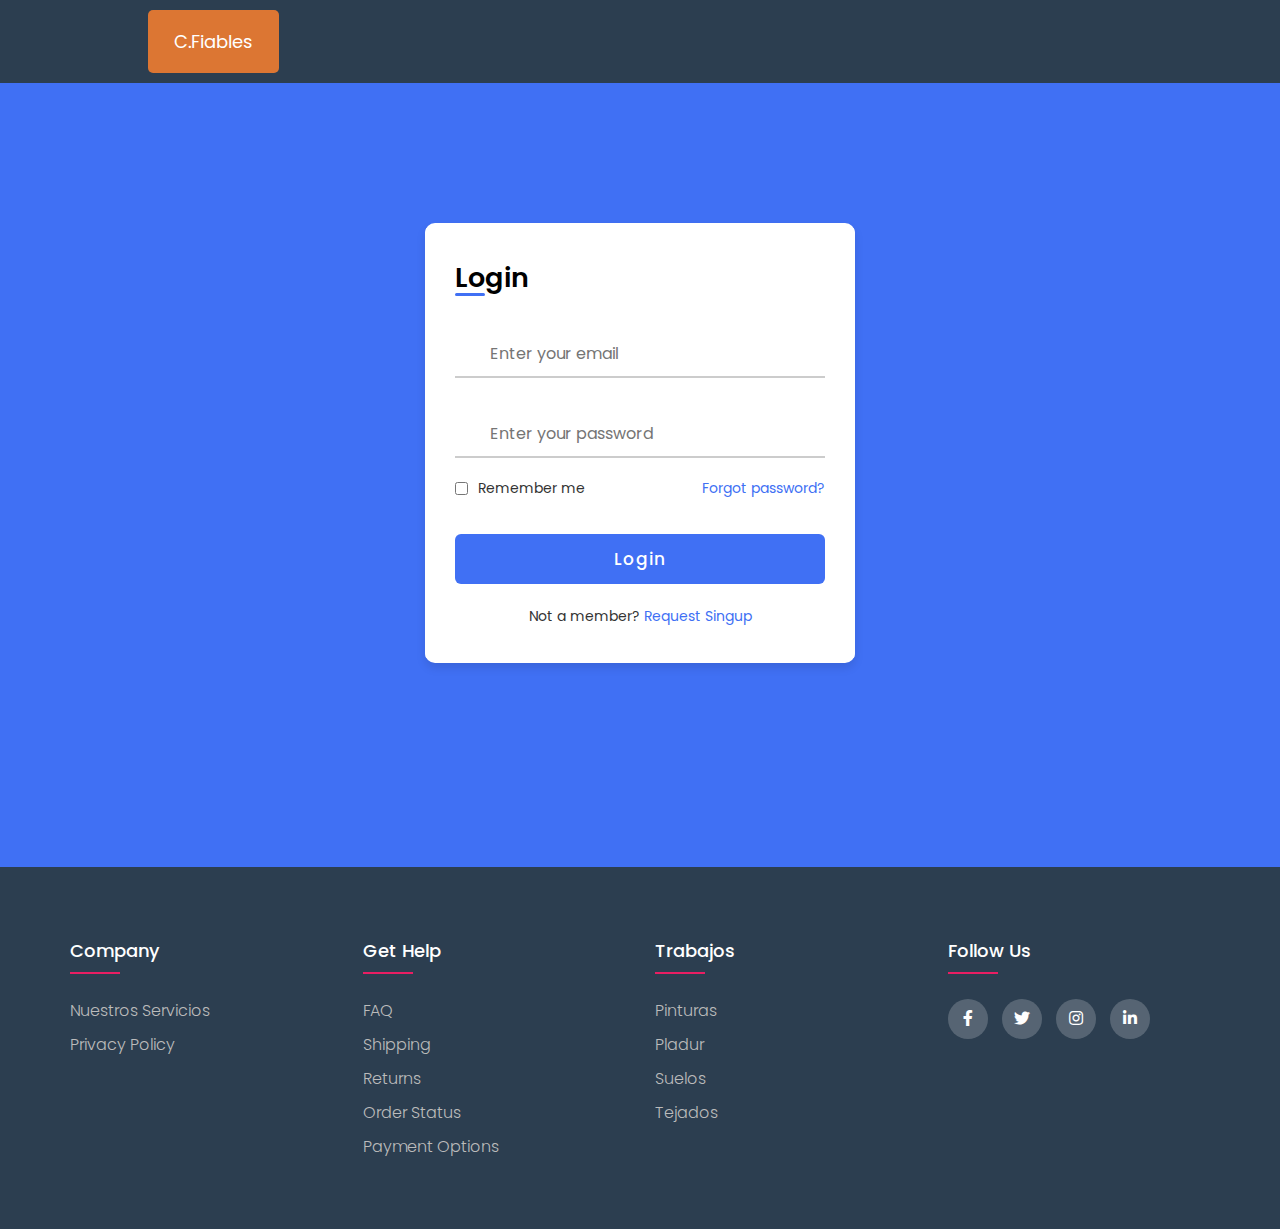
<file: login.html>
<!DOCTYPE html>
<!-- === Coding by CodingLab | www.codinglabweb.com === -->
<html lang="en">
<head>
    <meta charset="UTF-8">
    <meta http-equiv="X-UA-Compatible" content="IE=edge">
    <meta name="viewport" content="width=device-width, initial-scale=1.0">
        <link rel="stylesheet" href="https://unicons.iconscout.com/release/v4.0.0/css/line.css">
    <link rel="stylesheet" type="text/css" href="https://cdnjs.cloudflare.com/ajax/libs/font-awesome/5.15.1/css/all.min.css">
    <link rel="stylesheet" href="css/style.css">
    <link rel="stylesheet" href="css/footer.css">
    <link rel="stylesheet" href="css/logstyle.css">
    <script src="js/coockies.js"></script>
    <script src="https://apis.google.com/js/platform.js" async defer></script>
    <meta name="google-signin-client_id" content="876367545259-a9iol2t9ooukjnkvvd8i2f58sc5ircpu.apps.googleusercontent.com">
</head>
<body>
  <div class="topnav" id="myTopnav">
    <a href="index.html" class="active ">C.Fiables</a>
    <a href="javascript:void(0);" class="icon" onclick="myFunction()"> 
      <i class="fa fa-bars"></i>
    </a>
  </div>
  <div class="alltogether">
    <div class="container">
      <div class="forms">
          <div class="form login">
              <span class="title">Login</span>

              <form action="#">
                
                  <div class="input-field">
                      <input id="emaillogin" type="text" placeholder="Enter your email" required>
                      <i class="uil uil-envelope icon"></i>
                  </div>
                  <div class="input-field">
                      <input type="password" class="password" id="passwd" placeholder="Enter your password" required>
                      <i class="uil uil-lock icon"></i>
                      <i class="uil uil-eye-slash showHidePw"></i>
                  </div>

                  <div class="checkbox-text">
                      <div class="checkbox-content">
                          <input type="checkbox" id="logCheck">
                          <label for="logCheck" class="text">Remember me</label>
                      </div>
                      
                      <a href="#" class="text">Forgot password?</a>
                  </div>
                  <div id="logerror" style="display: none;margin: 15px 5px -15px 5px;text-align: center;">
                      <p style="color: red;">La contraseña o usuario esta mal</p>
                  </div>
                  <div class="input-field button">
                      <input type="button" value="Login" onclick="requestLogin()">
                  </div>
              </form>

              <div class="login-signup">
                  <span class="text">Not a member?
                      <a href="#" class="text signup-link">Request Singup</a>
                  </span>
              </div>
              <div class="g-signin2" data-onsuccess="onSignIn"></div>
          </div>

          <!-- Registration Form -->
          <div class="form signup">
              <span class="title">Registration</span>

              <form action="#">
                <div class="custom-select" style="max-width:200px;">
                  <select id="who">
                   <option value="quien-eres" selected disabled hidden>Tipo de cliente</option>
                    <option value="empresa">Empresa</option>
                    <option value="particular">Particular</option>
                  </select>
                </div>
                  <div class="input-field">
                      <input id="yourname" type="text" placeholder="Enter your name" required>
                      <i class="uil uil-user"></i>
                  </div>
                  <div class="input-field">
                      <input id="email" type="text" placeholder="Enter your email" required>
                      <i class="uil uil-envelope icon"></i>
                      <i class=""></i>
                  </div>
                  <div id="wrongEmail" style="color: red;width: 100%;  margin-top: 5px; margin-bottom: -29px; display: none;">
                    Correo Invalido
                  </div>
                  <div class="input-field">
                      <input id="tlf" type="text" placeholder="Tlf" required>
                      <i class="uil uil-phone icon"></i>
                  </div>
                  <div id="wrongTel" style="color: red;width: 100%;  margin-top: 5px; margin-bottom: -29px; display: none;">
                    Telefono Invalido
                  </div>
                  <div class="input-field">
                      <input id="adress" type="text" placeholder="Enter your adress" required>
                      <i class="uil uil-user-location icon"></i>
                  </div>
                  <div class="input-field">
                    <input id="postalcode" type="text" placeholder="Codigo postal" required>
                    <i class="uil uil-location-point icon"></i>
                </div>
                  <div class="custom-select" style="max-width:600px;">
                    <label for="trabajos">Tipo de trabajo: </label>
                    <select name="trabajos" id="trabajos">
                      <option value="empresa">Trabajos</option>
                      <option value="particular">Obra general</option>
                      <option value="empresa">Pintura</option>
                      <option value="particular">Techo</option>
                      <option value="empresa">Suelos</option>
                    </select>
                  </div>
                  <div class="checkbox-text">
                      <div class="checkbox-content">
                          <input type="checkbox" id="termCon">
                          <label for="termCon" class="text">I accepted all terms and conditions</label>
                      </div>
                  </div>
                  <div id="Error" style="color: red;width: 100%; text-align: center; margin-top: 3px;">

                    </div>
                  <div id="registerButton" class="input-field button">
                      <input type="button" value="Request Singup" onclick="requestSignup()">
                  </div>
               
              </form>

              <div class="login-signup">
                  <span class="text">Already a member?
                      <a href="#" class="text login-link">Login Now</a>
                  </span>
              </div>
          </div>
      </div>
  </div>
  </div>
  
  <div class="popup">
      
  </div>
  <footer class="footer">
    <div class="container_footer">
        <div class="row">
            <div class="footer-col">
                <h4>company</h4>
                <ul>
                    <li><a href="#">Nuestros Servicios</a></li>
                    <li><a href="#">privacy policy</a></li>
                </ul>
            </div>
            <div class="footer-col">
                <h4>get help</h4>
                <ul>
                    <li><a href="#">FAQ</a></li>
                    <li><a href="#">shipping</a></li>
                    <li><a href="#">returns</a></li>
                    <li><a href="#">order status</a></li>
                    <li><a href="#">payment options</a></li>
                </ul>
            </div>
            <div class="footer-col">
                <h4>Trabajos</h4>
                <ul>
                    <li><a href="#">Pinturas</a></li>
                    <li><a href="#">Pladur</a></li>
                    <li><a href="#">Suelos</a></li>
                    <li><a href="#">Tejados</a></li>
                </ul>
            </div>
            <div class="footer-col">
                <h4>follow us</h4>
                <div class="social-links">
                    <a href="#"><i class="fab fa-facebook-f"></i></a>
                    <a href="#"><i class="fab fa-twitter"></i></a>
                    <a href="#"><i class="fab fa-instagram"></i></a>
                    <a href="#"><i class="fab fa-linkedin-in"></i></a>
                </div>
            </div>
        </div>
    </div>
</footer>
    <script src="js/script.js"></script>
    <script src="js/login.js"></script>
    <script defer>
        window.onload = function() {
  try {
    var url_string = (window.location.href);
    console.log(url_string)
    var url = new URL(url_string);
    var register = url.searchParams.get("register");
    let code = url.searchParams.get("code")
    const container = document.querySelector(".container")
    let popup = document.querySelector('.popup')
    if(code == "registeredUser") {

      popup.innerHTML = "Usuario ya registrado, haz el Login"
      popup.style.visibility = 'visible'
      console.log('nofunciona222')

    }
    console.log('nofunciona3333')

  } catch (err) {
    console.log("Issues with Parsing URL Parameter's - " + err);
  }
}
    </script>
</body>
</html>
</file>
<file: css/style.css>
body {
  margin: 0;
  font-family: 'Quicksand', sans-serif;


}
.container {
  max-width: 1140px;
}
#form-container {
    width: 300px;
    margin: 0 auto;
  }
  
  #password-field {
    width: 100%;
    padding: 8px 10px;
  }
  
  #toggle-btn {
    margin-top: 10px;
    padding: 5px 10px;
    background-color: #eee;
  }

  .topnav {
    overflow: hidden;
    background-color: #2C3E50;
    padding: 0px 10%;

  }
  
  .topnav a {
    float: right;
    display: block;
    color: #f2f2f2;
    text-align: center;
    padding: 18px 26px;
    text-decoration: none;
    font-size: 20px;
    margin: 10px 20px;
  }
  
  .topnav a:hover {

    background-color: #DC7633;
    border-radius: 5px;
  }
  
  .topnav a.active {
    float: left;
    background-color: #DC7633;
    color: white;
    font-size: large;
    border-radius: 5px;
  }
  
  .topnav .icon {
    display: none;
  }
  .popup {
    position: absolute;
    right: 3%;
    bottom: 5%;
    min-height: 5%;
    min-width: 10%;
    background-color: lightgreen;
    text-align: center;
    visibility: hidden;

  }
  @media screen and (max-width: 600px) {
    .topnav a:not(:first-child) {display: none;}
    .topnav a.icon {
      float: right;
      display: block;
    }
   
    .topnav {
      padding: 0px;
  
    }

  }
  
  @media screen and (max-width: 600px) {
    .topnav.responsive {position: relative;}
    .topnav.responsive .icon {
      position: absolute;
 
      right: 0;
      top: 0;
    }
    .topnav.responsive a {

      float: none;
      display: block;
      text-align: left;
    }
  }
</file>
<file: css/footer.css>
@import url('https://fonts.googleapis.com/css2?family=Poppins:wght@300;400;500;600;700&display=swap');
body{
	line-height: 1.5;
	font-family: 'Poppins', sans-serif;
}
*{
	margin:0;
	padding:0;
	box-sizing: border-box;
}
.container_footer {
	max-width: 1170px;
	margin:auto;
}
.row{
	display: flex;
	flex-wrap: wrap;
}
ul{
	list-style: none;
}
.footer{
	background-color: #2C3E50;
    margin-top: 5%;
    padding: 70px 0;
}
.footer-col{
   width: 25%;
   padding: 0 15px;
}
.footer-col h4{
	font-size: 18px;
	color: #ffffff;
	text-transform: capitalize;
	margin-bottom: 35px;
	font-weight: 500;
	position: relative;
}
.footer-col h4::before{
	content: '';
	position: absolute;
	left:0;
	bottom: -10px;
	background-color: #e91e63;
	height: 2px;
	box-sizing: border-box;
	width: 50px;
}
.footer-col ul li:not(:last-child){
	margin-bottom: 10px;
}
.footer-col ul li a{
	font-size: 16px;
	text-transform: capitalize;
	color: #ffffff;
	text-decoration: none;
	font-weight: 300;
	color: #bbbbbb;
	display: block;
	transition: all 0.3s ease;
}
.footer-col ul li a:hover{
	color: #ffffff;
	padding-left: 8px;
}
.footer-col .social-links a{
	display: inline-block;
	height: 40px;
	width: 40px;
	background-color: rgba(255,255,255,0.2);
	margin:0 10px 10px 0;
	text-align: center;
	line-height: 40px;
	border-radius: 50%;
	color: #ffffff;
	transition: all 0.5s ease;
}
.footer-col .social-links a:hover{
	color: #24262b;
	background-color: #ffffff;
}

/*responsive*/
@media(max-width: 767px){
  .footer-col{
    width: 50%;
    margin-bottom: 30px;
}
}
@media(max-width: 574px){
  .footer-col{
    width: 50%;
}
}
</file>
<file: css/logstyle.css>
@import url('https://fonts.googleapis.com/css2?family=Poppins:wght@300;400;500;600;700&display=swap');

*{
    margin: 0;
    padding: 0;
    box-sizing: border-box;
    font-family: 'Poppins', sans-serif;
}

body{
    background-color: #4070f4;
}
.alltogether{ 
  height: 80vh;
  display: flex;
  align-items: center;
  justify-content: center;
}
.container{

    position: relative;
    max-width: 430px;
    width: 100%;
    background: #fff;
    border-radius: 10px;
    box-shadow: 0 5px 10px rgba(0, 0, 0, 0.1);
    overflow: hidden;
    margin: 0 20px;
}

.container .forms{
    display: flex;
    align-items: center;
    height: 440px;
    width: 200%;
    transition: height 0.2s ease;
}


.container .form{
    width: 50%;
    padding: 30px;
    background-color: #fff;
    transition: margin-left 0.18s ease;
}

.container.active .login{
    margin-left: -50%;
    opacity: 0;
    transition: margin-left 0.18s ease, opacity 0.15s ease;
}

.container .signup{
    opacity: 0;
    transition: opacity 0.09s ease;
}
.container.active .signup{
    opacity: 1;
    transition: opacity 0.2s ease;
}

.container.active .forms{
    height: 820px;
}
.container .form .title{
    position: relative;
    font-size: 27px;
    font-weight: 600;
}

.form .title::before{
    content: '';
    position: absolute;
    left: 0;
    bottom: 0;
    height: 3px;
    width: 30px;
    background-color: #4070f4;
    border-radius: 25px;
}

.form .input-field{
    position: relative;
    height: 50px;
    width: 100%;
    margin-top: 30px;
}
.select-tag {
  position: relative;
  padding: 8px 16px;
  background-color: #265df2;
  border-color: transparent transparent #fff transparent;
}

.input-field input{
    position: absolute;
    height: 100%;
    width: 100%;
    padding: 0 35px;
    border: none;
    outline: none;
    font-size: 16px;
    border-bottom: 2px solid #ccc;
    border-top: 2px solid transparent;
    transition: all 0.2s ease;
}

.input-field input:is(:focus, :valid){
    border-bottom-color: #4070f4;
}

.input-field i{
    position: absolute;
    top: 50%;
    transform: translateY(-50%);
    color: #999;
    font-size: 23px;
    transition: all 0.2s ease;
}

.input-field input:is(:focus, :valid) ~ i{
    color: #4070f4;
}

.input-field i.icon{
    left: 0;
}
.input-field i.showHidePw{
    right: 0;
    cursor: pointer;
    padding: 10px;
}

.form .checkbox-text{
    display: flex;
    align-items: center;
    justify-content: space-between;
    margin-top: 20px;
}

.checkbox-text .checkbox-content{
    display: flex;
    align-items: center;
}

.checkbox-content input{
    margin-right: 10px;
    accent-color: #4070f4;
}

.form .text{
    color: #333;
    font-size: 14px;
}

.form a.text{
    color: #4070f4;
    text-decoration: none;
}
.form a:hover{
    text-decoration: underline;
}

.form .button{
    margin-top: 35px;
}

.form .button input{
    border: none;
    color: #fff;
    font-size: 17px;
    font-weight: 500;
    letter-spacing: 1px;
    border-radius: 6px;
    background-color: #4070f4;
    cursor: pointer;
    transition: all 0.3s ease;
}

.button input:hover{
    background-color: #265df2;
}

.form .login-signup{
    margin-top: 20px;
    text-align: center;
}

.custom-select {
  margin-top: 5%;
  position: relative;
  font-family: Arial;
  align-items: center;
  align-self: center;
  display: flex;
  justify-content: space-between;
}

.custom-select select {
  display: none; /*hide original SELECT element:*/
}

.select-selected {
  background-color: DodgerBlue;
  align-items: center;
  border-radius: 10px;
  display: flex;
  justify-content: space-between;
}

/*style the arrow inside the select element:*/
.select-selected:after {
  position: absolute;
  content: "";
  top: 45%;
  right: 10px;
  width: 0;
  height: 0;
  border: 6px solid transparent;
  border-color: #fff transparent transparent transparent;
}

/*point the arrow upwards when the select box is open (active):*/
.select-selected.select-arrow-active:after {
  border-color: transparent transparent #fff transparent;
  top: 7px;
}

/*style the items (options), including the selected item:*/
.select-items div,.select-selected {
  color: #ffffff;
  padding: 10px 37px 10px 25px;
  border: 1px solid transparent;
  border-color: transparent transparent rgba(0, 0, 0, 0.1) transparent;
  cursor: pointer;
  user-select: none;
  display: flex;
  justify-content: space-around;
  left: 10%;
}

/*style items (options):*/
.select-items {
  position: absolute;
  background-color: DodgerBlue;
  border-radius: 10px;
  top: 100%;
  left: 0;
  right: 0;
  z-index: 99;
}

/*hide the items when the select box is closed:*/
.select-hide {
  display: none;
}

.select-items div:hover, .same-as-selected {
  background-color: rgba(0, 0, 0, 0.1);
}
@media screen and (max-width: 600px) {
  .alltogether {
      height: 100vh;
  }
  .container.active .forms {
    height: 790px;
  }
  .form .input-field {
      margin-top: 25px;
  }

}
</file>
